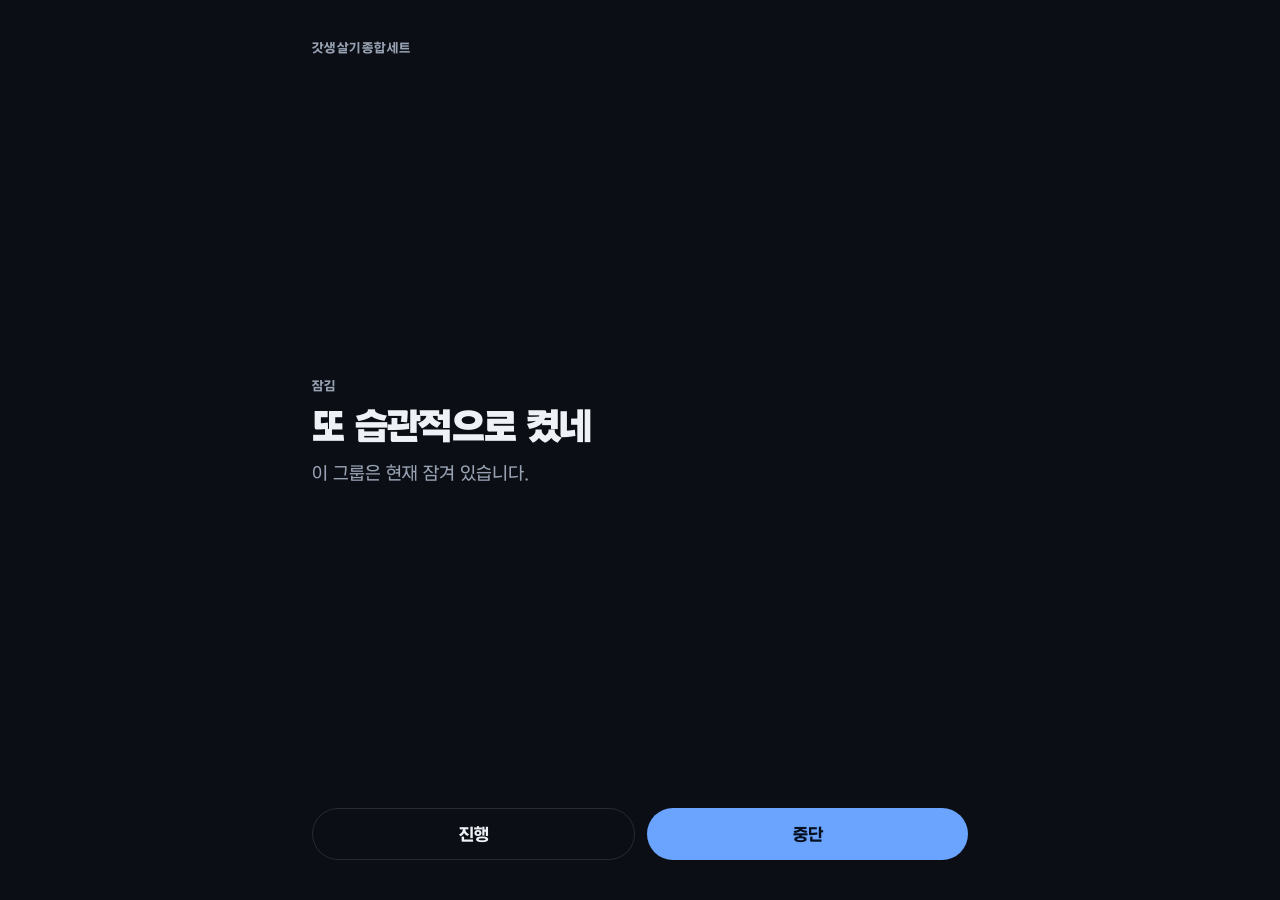
<file: phone-lock-desktop/browser-extension/blocked.html>
<!doctype html>
<html lang="ko">
<head>
  <meta charset="utf-8" />
  <meta name="viewport" content="width=device-width, initial-scale=1" />
  <title>잠김 · 갓생살기종합세트</title>
  <!-- 147차: 앱과 같은 Ledger 포스터(ledger.css). 데스크탑 차단 화면(BlockScreen)과 같은 구성 — "진행"은 장식용, 나가는 건 "중단"뿐. -->
  <link rel="stylesheet" href="ledger.css" />
</head>
<body>
  <main class="poster">
    <p class="overline">갓생살기종합세트</p>
    <div class="grow"></div>
    <p class="overline">잠김</p>
    <h1 id="title"></h1>
    <p class="message" id="message"></p>
    <div class="grow"></div>
    <div class="buttons">
      <button class="outline" id="yes">진행</button>
      <button class="filled" id="no">중단</button>
    </div>
  </main>
  <script src="config.js"></script>
  <script src="theme.js"></script>
  <script src="quotes.js"></script>
  <script src="blocked.js"></script>
</body>
</html>
</file>
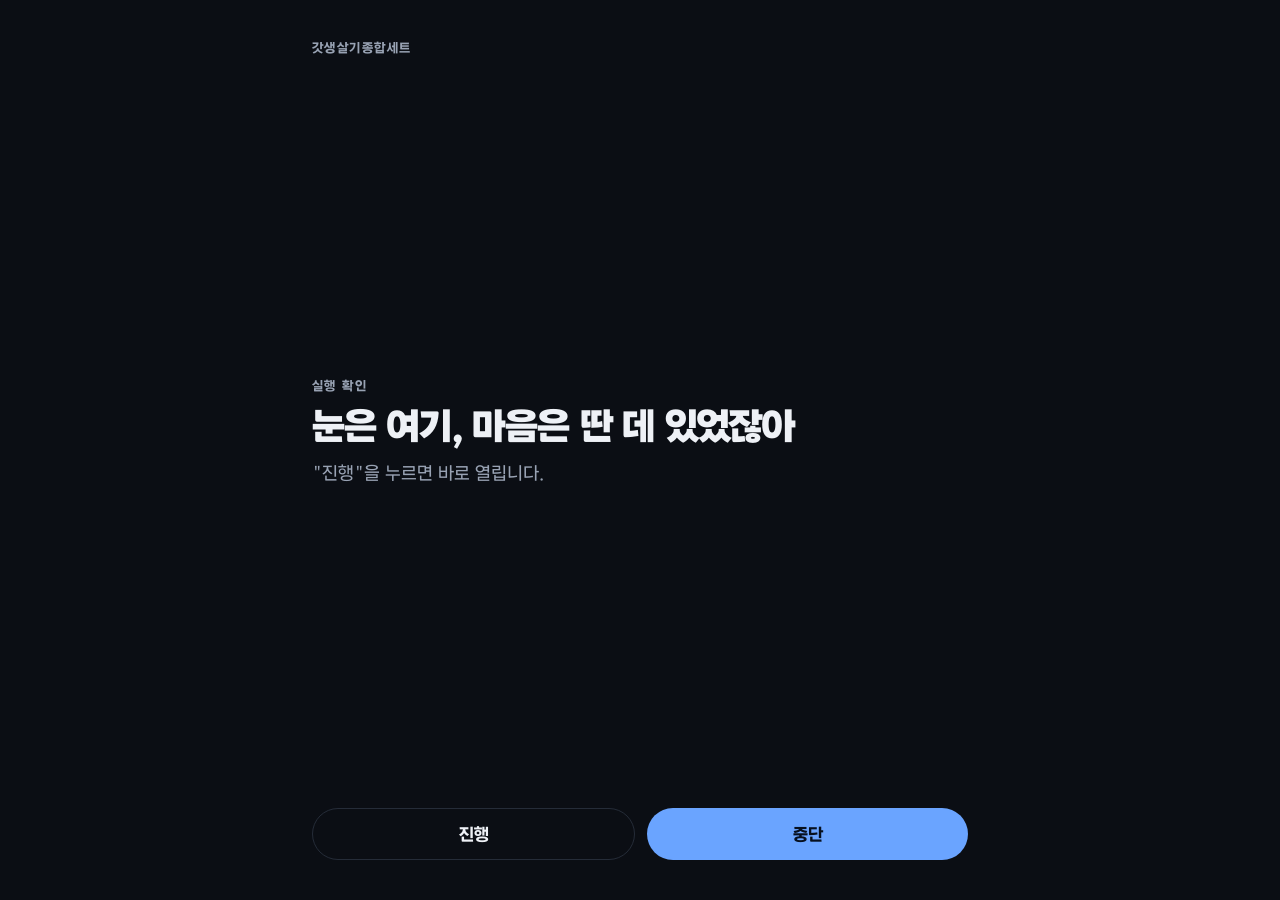
<file: phone-lock-desktop/browser-extension/confirm.html>
<!doctype html>
<html lang="ko">
<head>
  <meta charset="utf-8" />
  <meta name="viewport" content="width=device-width, initial-scale=1" />
  <title>실행 확인 · 갓생살기종합세트</title>
  <!-- 147차: 가운데 정렬 안내문 → 앱과 같은 Ledger 포스터(ledger.css). 데스크탑 실행 확인(ConfirmScreen)과 같은 구성. -->
  <link rel="stylesheet" href="ledger.css" />
</head>
<body>
  <main class="poster">
    <p class="overline">갓생살기종합세트</p>
    <div class="grow"></div>
    <p class="overline" id="kicker">실행 확인</p>
    <h1 id="title"></h1>
    <p class="message" id="message"></p>
    <div class="countdown" id="countdown">
      <div class="big"><span id="count">0</span><span class="unit">초</span></div>
      <div class="progress"><i id="bar"></i></div>
    </div>
    <p class="hint" id="hint"></p>
    <div class="grow"></div>
    <div class="buttons">
      <button class="outline" id="yes"></button>
      <button class="filled" id="no">중단</button>
    </div>
  </main>
  <script src="config.js"></script>
  <script src="theme.js"></script>
  <script src="quotes.js"></script>
  <script src="confirm.js"></script>
</body>
</html>
</file>
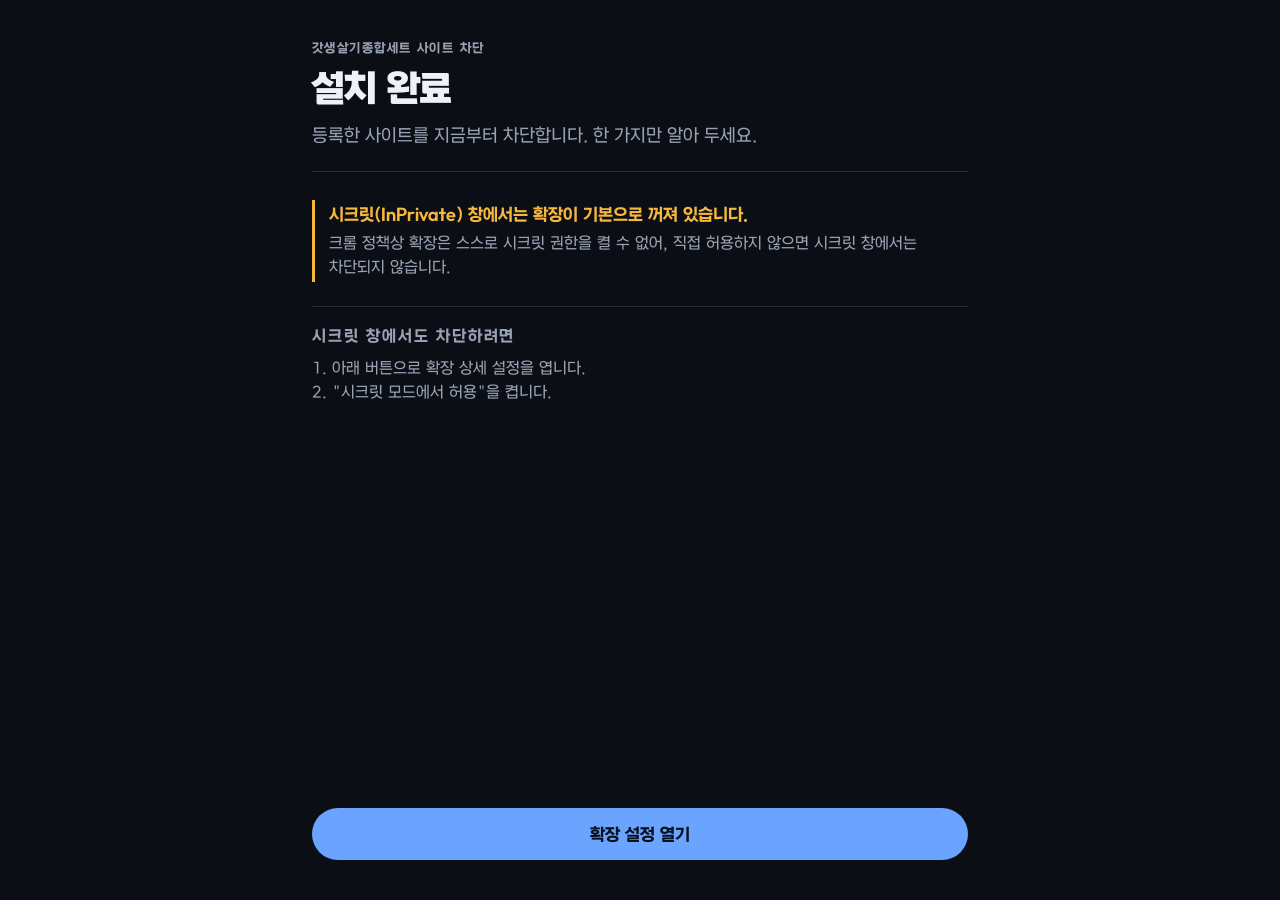
<file: phone-lock-desktop/browser-extension/onboarding.html>
<!doctype html>
<html lang="ko">
<head>
  <meta charset="utf-8" />
  <meta name="viewport" content="width=device-width, initial-scale=1" />
  <title>설치 완료 · 갓생살기종합세트 사이트 차단</title>
  <!-- 147차: 카드·노란 상자 → 앱과 같은 Ledger 안내(작은 라벨 + 큰 제목 + 가는 선, 경고는 왼쪽 막대 한 줄). -->
  <link rel="stylesheet" href="ledger.css" />
</head>
<body>
  <main class="poster">
    <p class="overline">갓생살기종합세트 사이트 차단</p>
    <h1>설치 완료</h1>
    <p class="message">등록한 사이트를 지금부터 차단합니다. 한 가지만 알아 두세요.</p>
    <div class="section">
      <div class="notice">
        <strong>시크릿(InPrivate) 창에서는 확장이 기본으로 꺼져 있습니다.</strong>
        <p>크롬 정책상 확장은 스스로 시크릿 권한을 켤 수 없어, 직접 허용하지 않으면 시크릿 창에서는 차단되지 않습니다.</p>
      </div>
    </div>
    <div class="section">
      <p class="overline">시크릿 창에서도 차단하려면</p>
      <ol>
        <li>아래 버튼으로 확장 상세 설정을 엽니다.</li>
        <li>"시크릿 모드에서 허용"을 켭니다.</li>
      </ol>
    </div>
    <div class="grow"></div>
    <div class="buttons">
      <button class="filled" id="openSettings">확장 설정 열기</button>
    </div>
  </main>
  <script src="config.js"></script>
  <script src="theme.js"></script>
  <script src="onboarding.js"></script>
</body>
</html>
</file>
<file: phone-lock-desktop/browser-extension/ledger.css>
/* 147차: 확장 페이지(실행 확인 · 잠김 · 설치 완료)를 앱의 "Ledger" 디자인과 같은 문법으로 — 사용자 지적
   "웹 확장에는 디자인 개혁이 반영 안 됐다". 데스크탑 WatchAndWaitScreen(포스터)과 같은 구성:
   위 작은 브랜드 줄, 가운데 왼쪽 정렬 큰 제목과 강조 막대 인용문, 대기 중엔 남은 초를 아주 크게 + 진행 선,
   버튼은 아래 알약 두 개. 글꼴은 앱과 같은 에이투지체(fonts/, 상업 이용 허용 OTF).
   색은 theme.js가 데스크탑 /theme 응답으로 CSS 변수에 채운다. :root 기본값은 앱 기본 테마(다크 · 블루). */

@font-face { font-family: "A2z"; src: url("fonts/A2zRegular.otf") format("opentype"); font-weight: 400; }
@font-face { font-family: "A2z"; src: url("fonts/A2zBold.otf") format("opentype"); font-weight: 700; }
@font-face { font-family: "A2z"; src: url("fonts/A2zExtraBold.otf") format("opentype"); font-weight: 800; }

:root {
  --bg: #0B0E14; --panel: #141922; --text: #EEF1F6; --muted: #98A2B3;
  --border: #252C38; --accent: #6AA4FF; --on-accent: #07101F;
  --warn-bg: #3A2F14; --warn-text: #F5B83D;
}

* { box-sizing: border-box; }

html, body { height: 100%; }

body {
  margin: 0;
  background: var(--bg);
  color: var(--text);
  font-family: "A2z", "Malgun Gothic", "Apple SD Gothic Neo", sans-serif;
  font-weight: 400;
  word-break: keep-all;
  -webkit-font-smoothing: antialiased;
}

/* 넓은 창에서도 글줄이 너무 길어지지 않게 가운데 720px 기둥 안에 포스터를 세운다. */
.poster {
  max-width: 720px;
  min-height: 100vh;
  margin: 0 auto;
  padding: 40px 32px;
  display: flex;
  flex-direction: column;
}
.poster .grow { flex: 1; }

.overline {
  font-size: 12px;
  font-weight: 700;
  letter-spacing: 0.12em;
  color: var(--muted);
  margin: 0;
}

h1 {
  font-size: 34px;
  line-height: 1.25;
  font-weight: 800;
  letter-spacing: -0.02em;
  margin: 12px 0 0;
}

.message {
  font-size: 17px;
  line-height: 1.5;
  color: var(--muted);
  margin: 12px 0 0;
}

/* 이 앱의 목소리 — 강조 막대가 붙은 인용문. */
.quote {
  margin: 28px 0 0;
  padding-left: 16px;
  border-left: 4px solid var(--accent);
  font-size: 22px;
  line-height: 1.4;
  font-weight: 700;
}

/* 대기 중: 남은 초를 아주 크게 + 지나간 만큼 선. */
.countdown { margin-top: 36px; display: none; }
.countdown .big {
  font-size: 88px;
  line-height: 1;
  font-weight: 800;
  letter-spacing: -0.04em;
  font-variant-numeric: tabular-nums;
  color: var(--accent);
}
.countdown .big .unit { font-size: 24px; font-weight: 700; letter-spacing: 0; color: var(--muted); margin-left: 6px; }
.countdown.paused .big { color: var(--muted); }
.progress { height: 4px; border-radius: 2px; background: var(--border); margin-top: 12px; overflow: hidden; }
.progress > i { display: block; height: 100%; width: 0; background: var(--accent); border-radius: 2px; transition: width 0.4s ease; }
.countdown.paused .progress > i { background: var(--muted); }

.hint { font-size: 18px; font-weight: 700; margin: 20px 0 0; display: none; }
.hint small { display: block; font-size: 15px; font-weight: 400; color: var(--muted); margin-top: 4px; }

/* 버튼은 엄지(손)가 닿는 아래쪽, 같은 폭 알약 두 개. 채운 쪽이 안전한 선택(중단). */
.buttons { display: flex; gap: 12px; }
button {
  flex: 1;
  height: 52px;
  border-radius: 999px;
  font-family: inherit;
  font-size: 16px;
  font-weight: 700;
  cursor: pointer;
  white-space: nowrap;
}
button.outline { background: transparent; border: 1px solid var(--border); color: var(--text); }
button.outline:disabled { color: var(--muted); cursor: not-allowed; }
button.filled { background: var(--accent); border: none; color: var(--on-accent); }

/* 안내 페이지(설치 완료)용 — 가는 선으로 묶음을 나눈다. */
.section { border-top: 1px solid var(--border); padding-top: 16px; margin-top: 24px; }
.section p, .section li { font-size: 15px; line-height: 1.6; color: var(--muted); }
.section ol { padding-left: 20px; margin: 8px 0 0; }
.notice { border-left: 3px solid var(--warn-text); padding: 4px 0 4px 14px; margin-top: 12px; }
.notice strong { color: var(--warn-text); font-weight: 700; }
.notice p { margin: 6px 0 0; }
</file>
